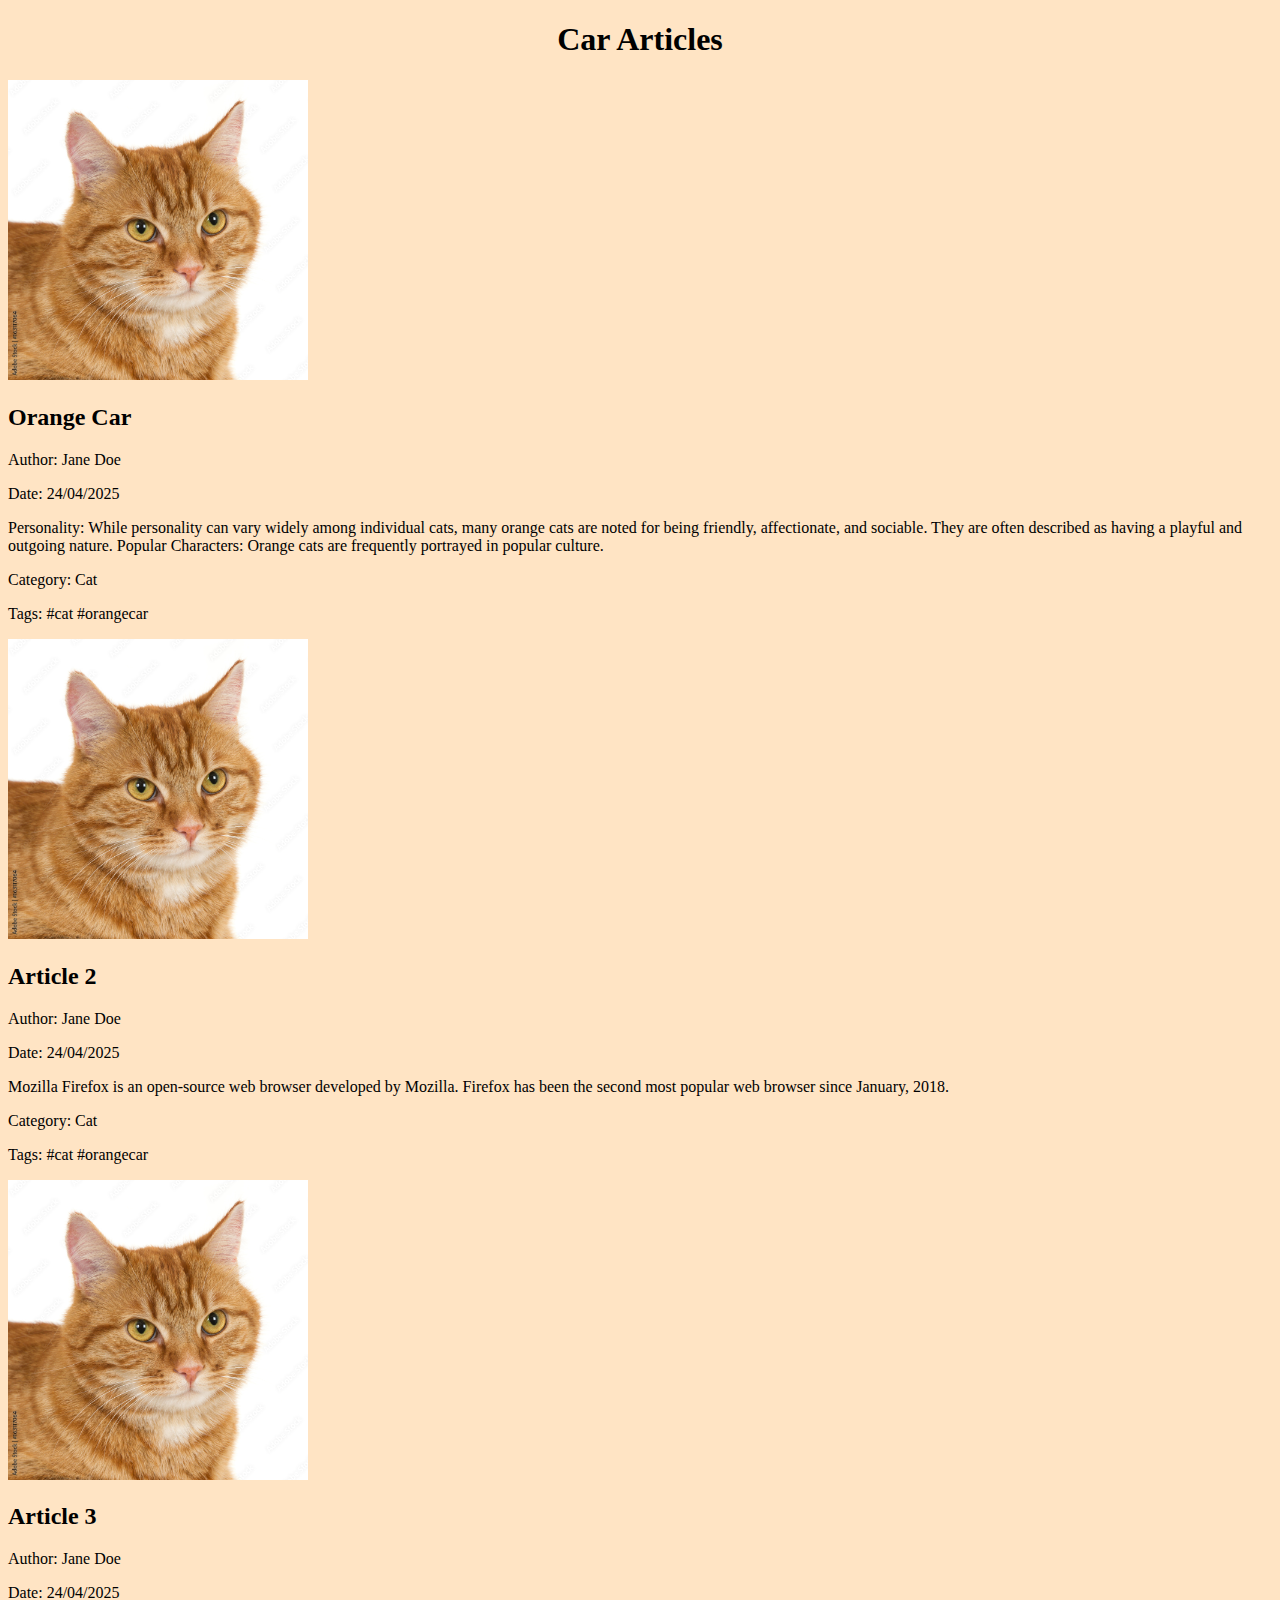
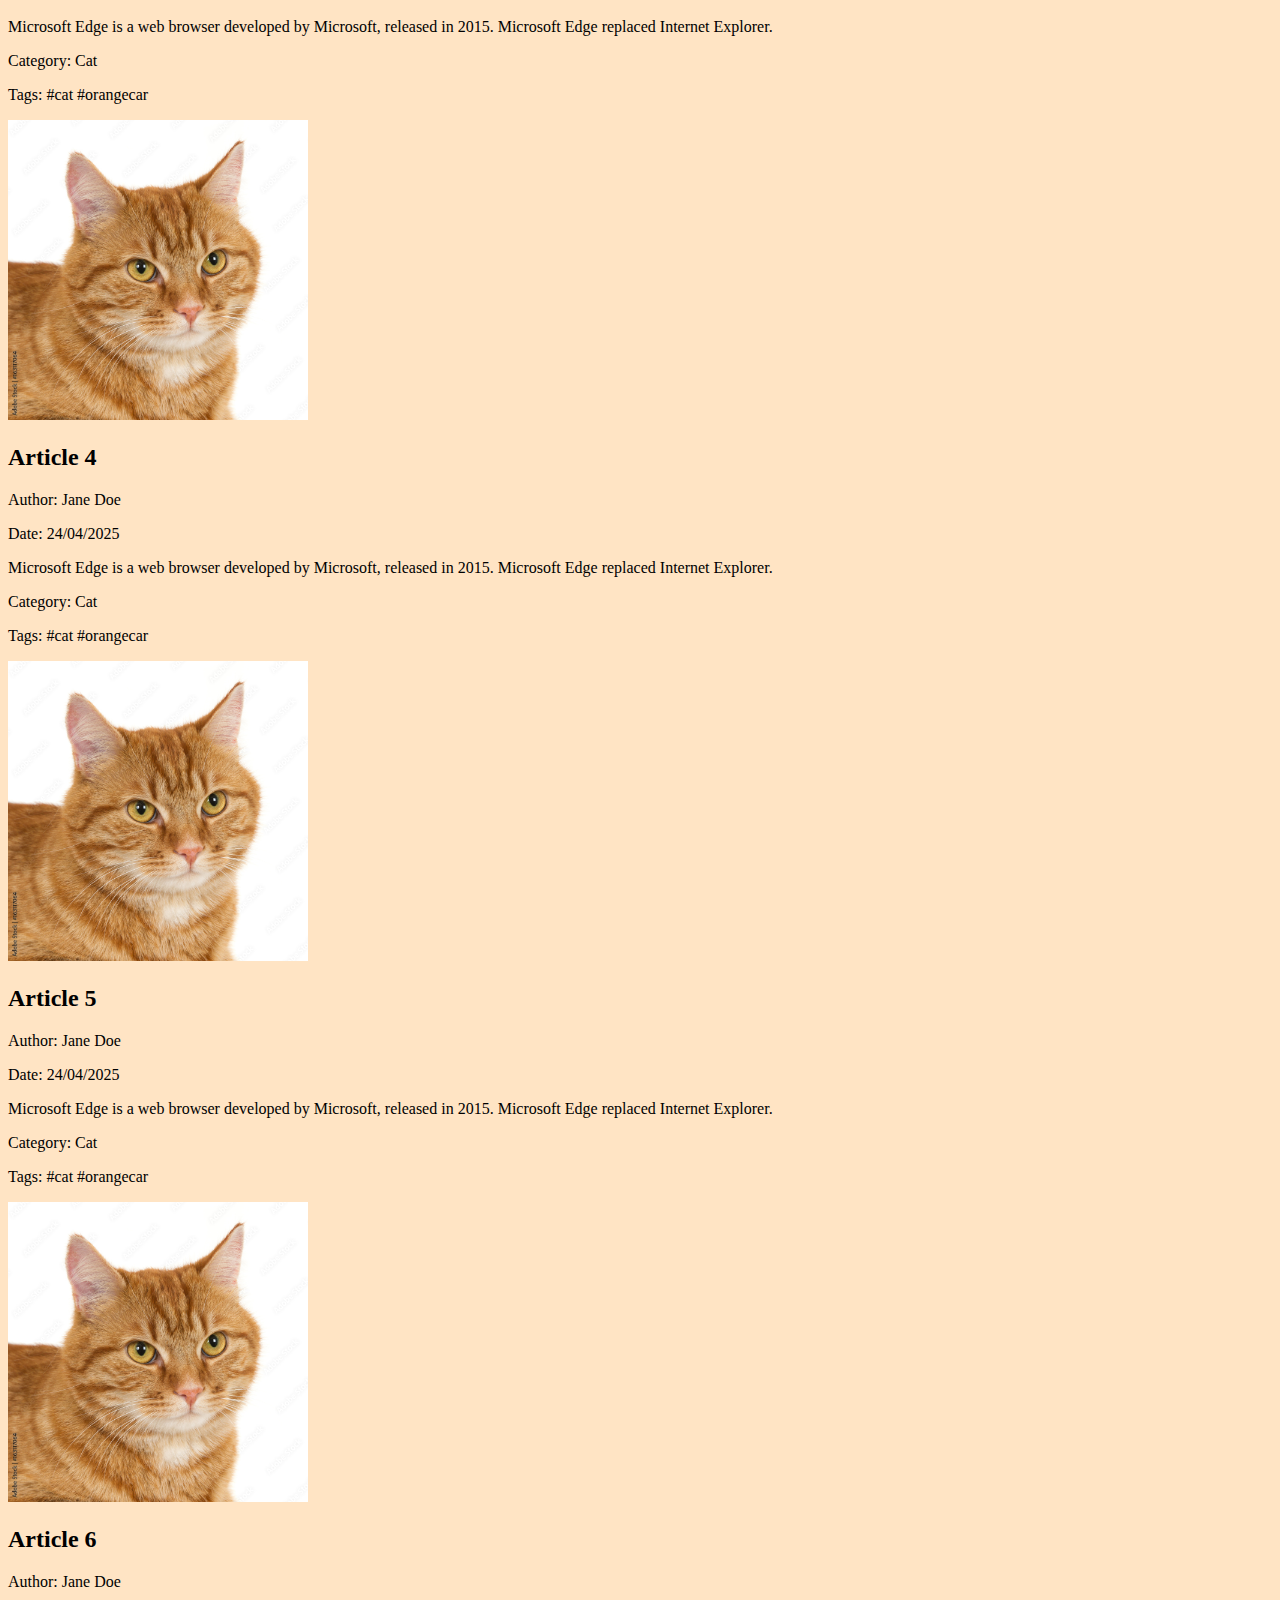
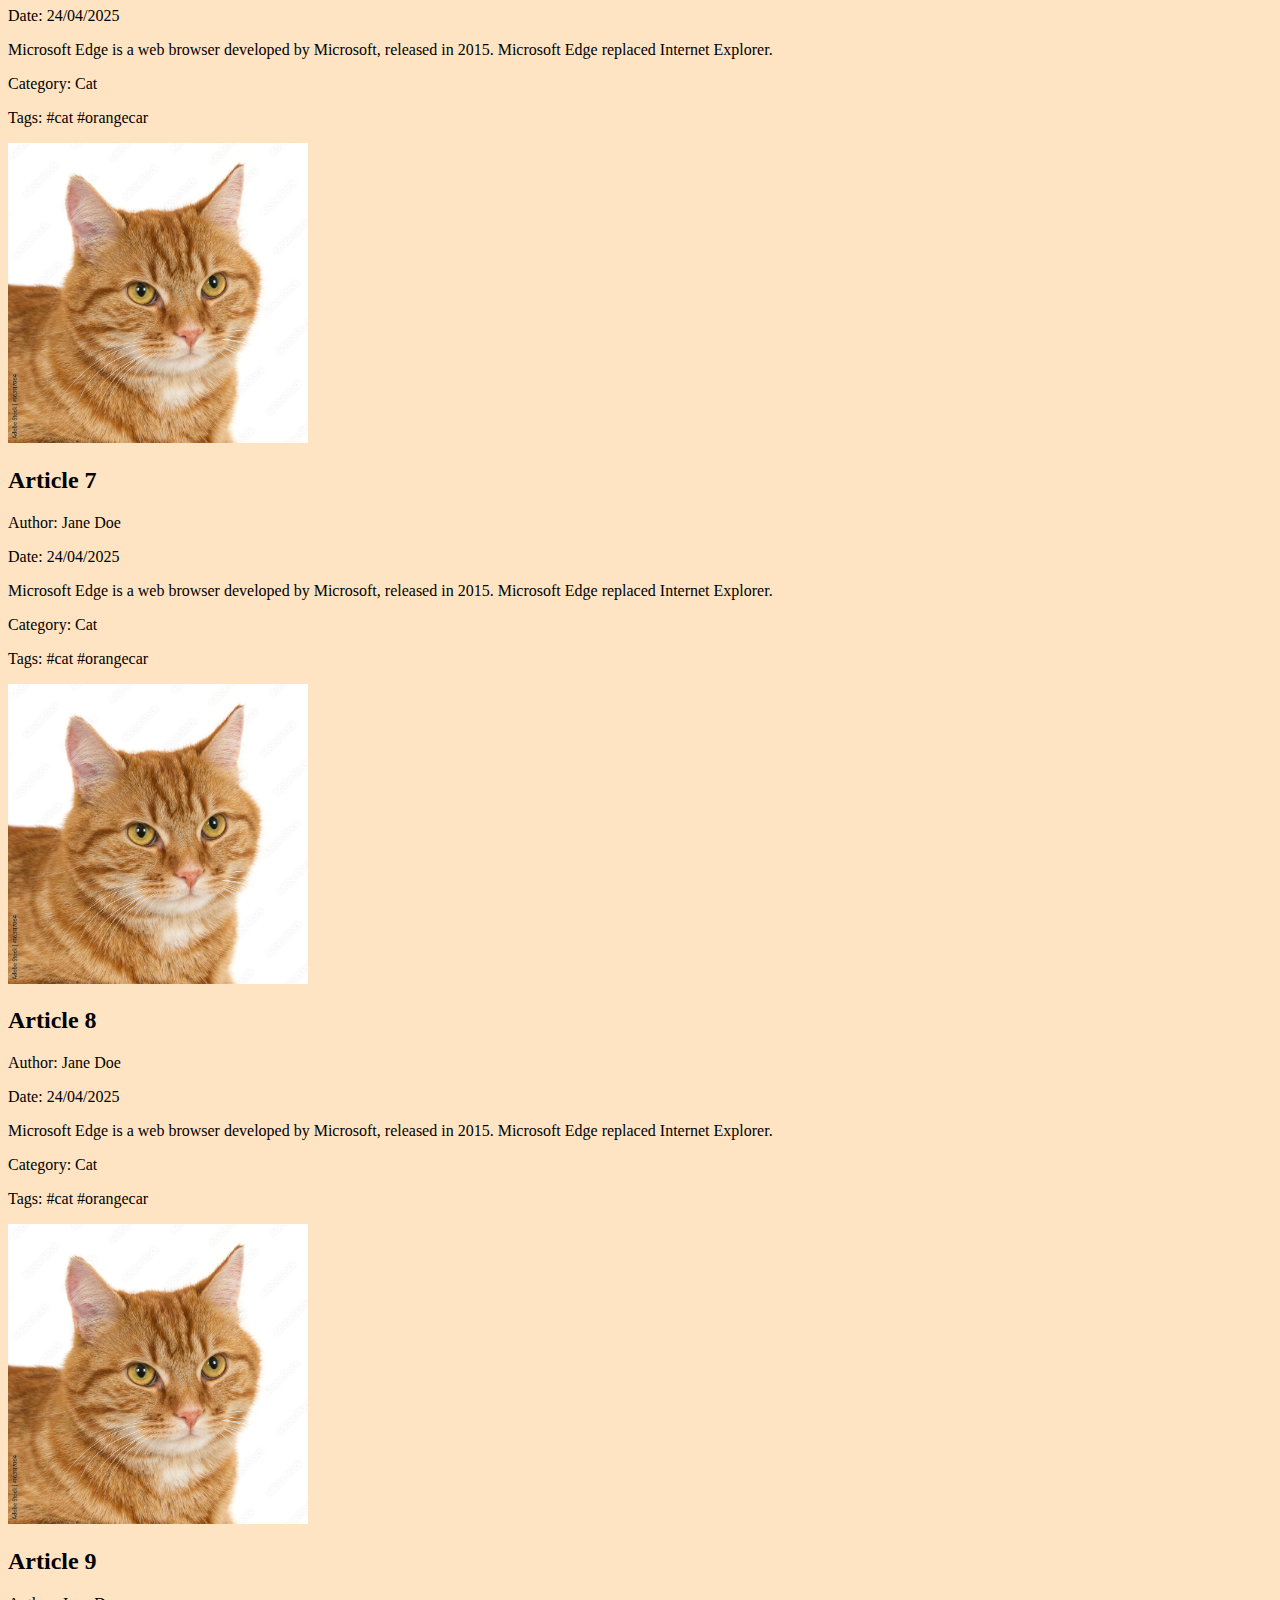
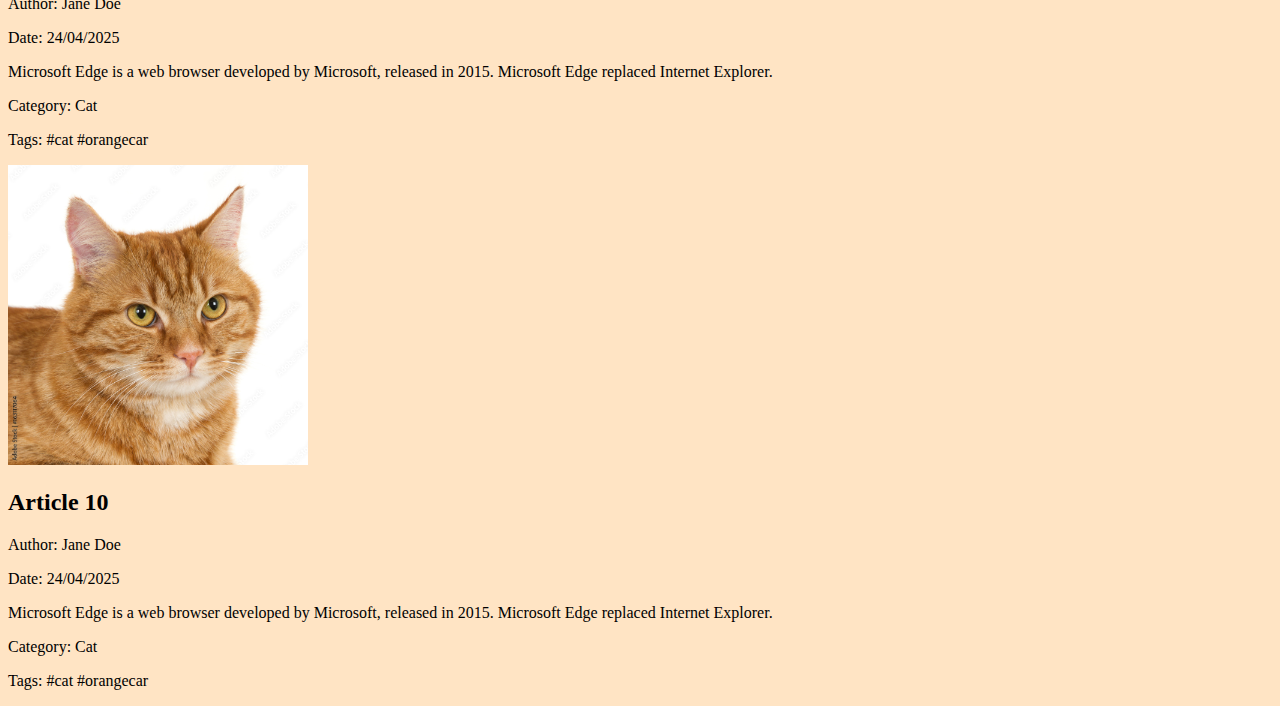
<file: index.html>
<!DOCTYPE html>
<html lang="en">

<head>
    <meta charset="UTF-8">
    <meta name="viewport" content="width=device-width, initial-scale=1.0">
    <link rel="stylesheet" href="style.css">
    <title>Articles</title>
</head>

<body>
    <center>
        <h1>Car Articles</h1>
    </center>
    <article>
        <img src="cat.jpg" alt="kitty!" width="300">
        <h2>Orange Car</h2>
        <p>Author: Jane Doe</p>
        <p>Date: 24/04/2025</p>
        <p>Personality: While personality can vary widely among individual cats, many orange cats are noted for being friendly, affectionate, and sociable. 
            They are often described as having a playful and outgoing nature. 
            Popular Characters: Orange cats are frequently portrayed in popular culture.</p>
        <p>Category: Cat</p>
        <p>Tags: #cat #orangecar</p>
    </article>

    <article>
        <img src="cat.jpg" alt="kitty!" width="300">
        <h2>Article 2</h2>
        <p>Author: Jane Doe</p>
        <p>Date: 24/04/2025</p>
        <p>Mozilla Firefox is an open-source web browser developed by Mozilla. Firefox has been the second most popular
            web browser since January, 2018.</p>
        <p>Category: Cat</p>
        <p>Tags: #cat #orangecar</p>
    </article>

    <article>
        <img src="cat.jpg" alt="kitty!" width="300">
        <h2>Article 3</h2>
        <p>Author: Jane Doe</p>
        <p>Date: 24/04/2025</p>
        <p>Microsoft Edge is a web browser developed by Microsoft, released in 2015. Microsoft Edge replaced Internet
            Explorer.</p>
        <p>Category: Cat</p>
        <p>Tags: #cat #orangecar</p>
    </article>

    <article>
        <img src="cat.jpg" alt="kitty!" width="300">
        <h2>Article 4</h2>
        <p>Author: Jane Doe</p>
        <p>Date: 24/04/2025</p>
        <p>Microsoft Edge is a web browser developed by Microsoft, released in 2015. Microsoft Edge replaced Internet
            Explorer.</p>
        <p>Category: Cat</p>
        <p>Tags: #cat #orangecar</p>
    </article>

    <article>
        <img src="cat.jpg" alt="kitty!" width="300">
        <h2>Article 5</h2>
        <p>Author: Jane Doe</p>
        <p>Date: 24/04/2025</p>
        <p>Microsoft Edge is a web browser developed by Microsoft, released in 2015. Microsoft Edge replaced Internet
            Explorer.</p>
        <p>Category: Cat</p>
        <p>Tags: #cat #orangecar</p>
    </article>

    <article>
        <img src="cat.jpg" alt="kitty!" width="300">
        <h2>Article 6</h2>
        <p>Author: Jane Doe</p>
        <p>Date: 24/04/2025</p>
        <p>Microsoft Edge is a web browser developed by Microsoft, released in 2015. Microsoft Edge replaced Internet
            Explorer.</p>
        <p>Category: Cat</p>
        <p>Tags: #cat #orangecar</p>
    </article>

    <article>
        <img src="cat.jpg" alt="kitty!" width="300">
        <h2>Article 7</h2>
        <p>Author: Jane Doe</p>
        <p>Date: 24/04/2025</p>
        <p>Microsoft Edge is a web browser developed by Microsoft, released in 2015. Microsoft Edge replaced Internet
            Explorer.</p>
        <p>Category: Cat</p>
        <p>Tags: #cat #orangecar</p>
    </article>

    <article>
        <img src="cat.jpg" alt="kitty!" width="300">
        <h2>Article 8</h2>
        <p>Author: Jane Doe</p>
        <p>Date: 24/04/2025</p>
        <p>Microsoft Edge is a web browser developed by Microsoft, released in 2015. Microsoft Edge replaced Internet
            Explorer.</p>
        <p>Category: Cat</p>
        <p>Tags: #cat #orangecar</p>
    </article>

    <article>
        <img src="cat.jpg" alt="kitty!" width="300">
        <h2>Article 9</h2>
        <p>Author: Jane Doe</p>
        <p>Date: 24/04/2025</p>
        <p>Microsoft Edge is a web browser developed by Microsoft, released in 2015. Microsoft Edge replaced Internet
            Explorer.</p>
        <p>Category: Cat</p>
        <p>Tags: #cat #orangecar</p>
    </article>

    <article>
        <img src="cat.jpg" alt="kitty!" width="300">
        <h2>Article 10</h2>
        <p>Author: Jane Doe</p>
        <p>Date: 24/04/2025</p>
        <p>Microsoft Edge is a web browser developed by Microsoft, released in 2015. Microsoft Edge replaced Internet
            Explorer.</p>
        <p>Category: Cat</p>
        <p>Tags: #cat #orangecar</p>
    </article>
</body>

</html>
</file>
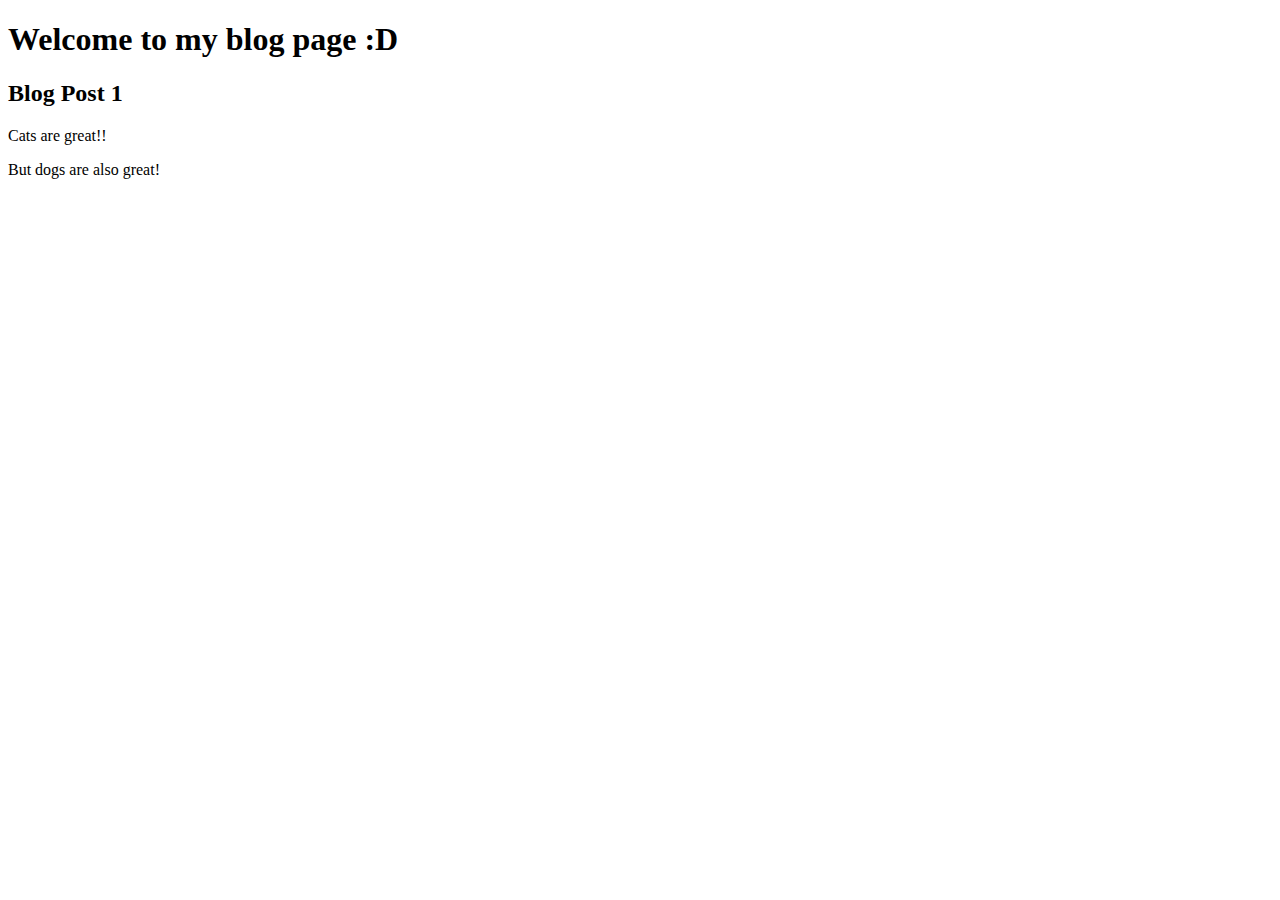
<file: blog.html>
<!DOCTYPE html>
<html lang="eng">
	<head>
		<meta charset="UTF-8">
		<meta name="viewport" contents="width=device-width, initial-scale=1.0">
		<title>My blog page!</title>
	</head>
	<body>
		<main>
			<h1>Welcome to my blog page :D</h1>
			<h2>Blog Post 1</h2>
			<p>Cats are great!!</p>
			<p>But dogs are also great!</p>
		</main>
	</body>
</html>
</file>
<file: style.css>
body {
background-color: bisque;


}

h1 {
    
}

article {

}
</file>
